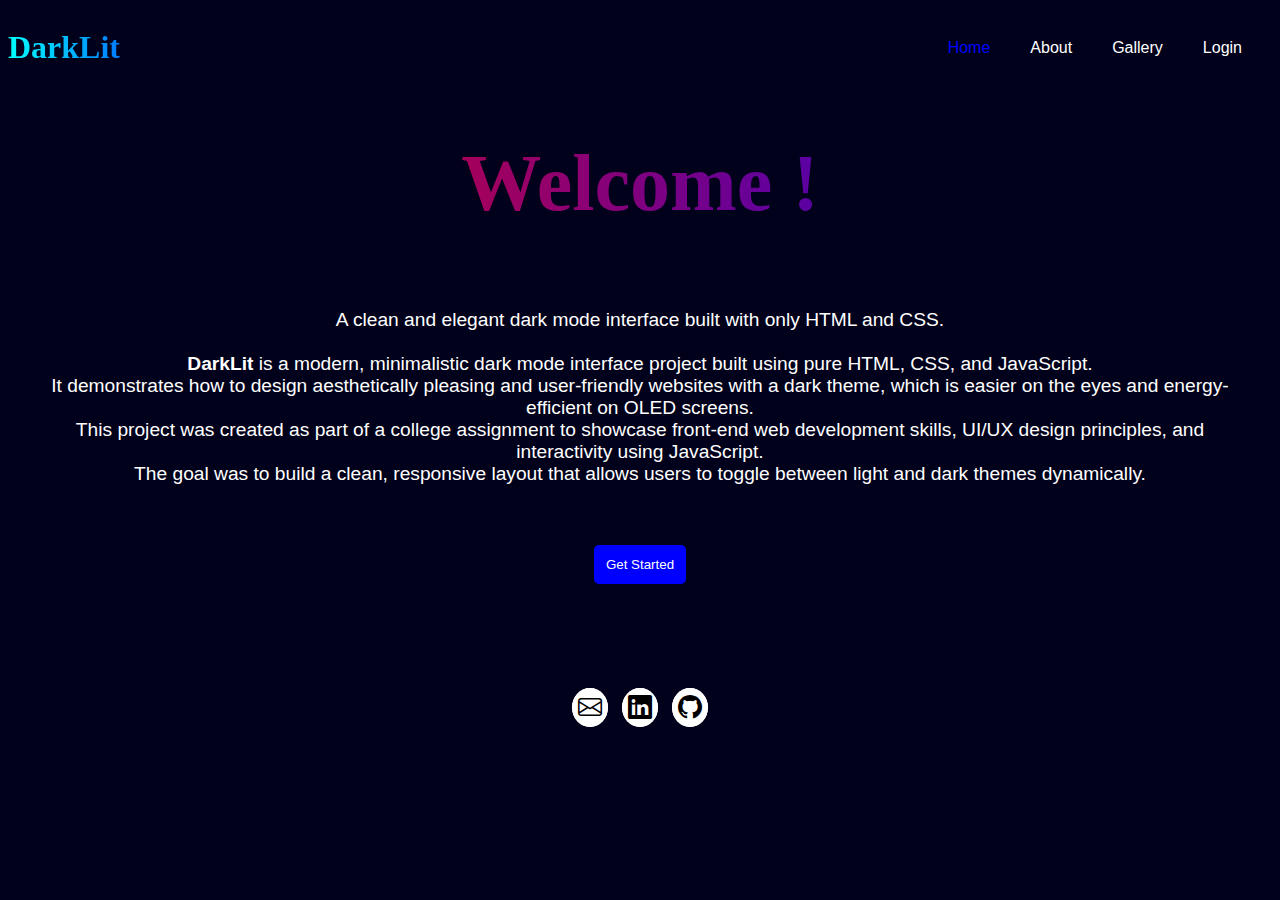
<file: index.html>
<!DOCTYPE html>
<html lang="en">
<head>
  <meta charset="UTF-8" />
  <meta name="viewport" content="width=device-width, initial-scale=1.0" />
  <title>University Project</title>
  <link rel="stylesheet" href="https://cdn.jsdelivr.net/npm/bootstrap-icons@1.13.1/font/bootstrap-icons.min.css" />
  <link rel="stylesheet" href="index.css">
</head>
<body>
  <style>
    body {
      font-family: 'Segoe UI', Tahoma, Geneva, Verdana, sans-serif;
      background-color: rgb(1, 1, 27);
      color: white;
    }

    h1 {
    font-family:cursive;
    float: left;
    color:rgb(43, 42, 42);
    background: linear-gradient(90deg, #00ffff, #007BFF);
    -webkit-background-clip: text;
    -webkit-text-fill-color: transparent;
    }

    .hm{
      color: #007BFF;
    }

    nav {
      background-color: rgb(1, 1, 27);
      padding: 10px;
      display: flex;
      justify-content: center;
      float: right;
    }

    nav ul {
      display: flex;
      flex-wrap: wrap;
      justify-content: center;
      list-style: none;
    }

    nav a:active {
  background-color: #007BFF;
  color: blue;
  border-radius: 5px;
}

    nav ul li {
      margin: 5px;
    }

    nav ul li a {
      padding: 7px 14px;
      border-radius: 5px;
      background-color: rgb(1, 1, 27);
      border: 1px solid rgb(1, 1, 27);
      color: white;
      text-decoration: none;
    }

    nav ul li a:hover {
      background-color: #373737;
      color: rgb(200, 200, 252);
    }

    #about{
      background-color: rgb(40, 40, 56);
      border: 2 px solid black;
      border-radius: 10px;
      max-width: 1000px;
      margin: 20px auto;
      padding: 20px;
    }

    #home {
      text-align: center;
      padding: 50px 20px;
    }

    #home p {
      font-size: 5em;
      font-weight: bold;
      font-family: 'Times New Roman', Times, serif;
      text-decoration: underline;
      background: linear-gradient(to right, red, blue);
      -webkit-background-clip: text;
      -webkit-text-fill-color: transparent;
      animation: animate 2s infinite ease-in-out;
    }

    .open {
      font-size: 1.2em;
      margin-top: 20px;
    }

    @keyframes animate {
      0%, 100%{
        transform: translateY(0);
     }

      50% {
        transform: translateY(-30px);
    }
    }

    .btn {
      text-align: center;
      margin-top: 10px;
    }

    button {
      border: none;
      border-radius: 5px;
      padding: 12px;
      background-color: rgb(0, 0, 255);
    }

    button:hover {
      cursor: pointer;
      opacity: 0.8;
    }

    button a{
      color: white;
      text-decoration: none;
    }

    footer {
      background-color: rgb(1, 1, 27);
      text-align: center;
      padding: 20px;
      margin-top: 10vh;
    }

    .footer i {
      margin: 5px;
      font-size: 1.5em;
      border: 1px solid white;
      padding: 5px;
      color: black;
      background-color: white;
      border-radius: 50%;
    }
  </style>
    <header>
        <h1>DarkLit</h1>
        <nav>
        <ul>
            <li><a href="index.html" style="color: blue;">Home</a></li>
            <li><a href="about.html" >About</a></li>
            <li><a href="gallery.html" >Gallery</a></li>
            <li><a href="login.html" >Login</a></li>
        </ul>
        </nav>
    </header>

    <section id="home">
        <p>Welcome !</p>
        <div class="open">A clean and elegant dark mode interface built with only HTML and CSS.<br><br>

    <strong>DarkLit</strong> is a modern, minimalistic dark mode interface project built using pure HTML, CSS, and JavaScript.<br>
    It demonstrates how to design aesthetically pleasing and user-friendly websites with a dark theme, which is easier on the eyes and energy-efficient on OLED screens.<br>

    This project was created as part of a college assignment to showcase front-end web development skills, UI/UX design principles, and interactivity using JavaScript.<br>
    The goal was to build a clean, responsive layout that allows users to toggle between light and dark themes dynamically.
    </div>
    </section>

    <div class="btn">
    <button><a href="about.html" target="_blank">Get Started</a></button>
        </div>

        <footer>
    <div class="footer">
      <a href="mailto:krishsharma4406@gmail.com"><i class="bi bi-envelope"></i></a>
      <a href="https://www.linkedin.com/in/krish-kumar-sharma-77a23231b" target="_blank"><i class="bi bi-linkedin"></i></a>
      <a href="https://github.com/KrishSharma4406/KrishSharma4406" target="_blank"><i class="bi bi-github"></i></a>
    </div>
  </footer>
    </body>
    </html>
</file>
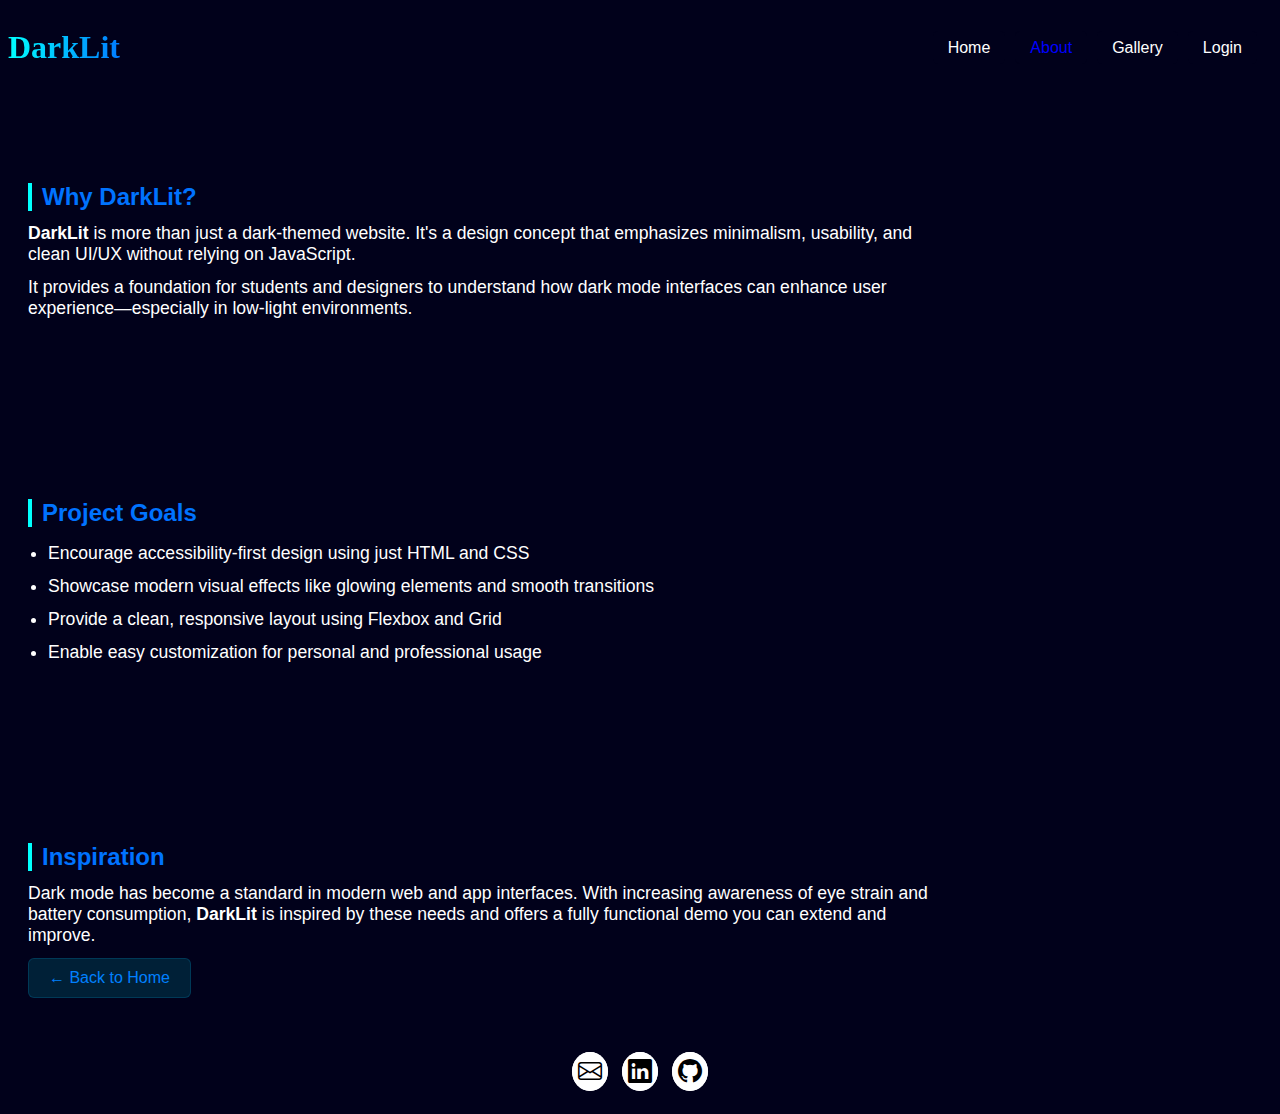
<file: about.html>
<!DOCTYPE html>
<html lang="en">
<head>
  <meta charset="UTF-8" />
  <meta name="viewport" content="width=device-width, initial-scale=1.0"/>
  <title>About | DarkLit</title>
  <link rel="stylesheet" href="https://cdn.jsdelivr.net/npm/bootstrap-icons@1.13.1/font/bootstrap-icons.min.css"/>
  <link rel="stylesheet" href="about.css">
</head>
<body>
  <style>
    

body {
      font-family: 'Segoe UI', Tahoma, Geneva, Verdana, sans-serif;
      background-color: rgb(1, 1, 27);
      color: white;
    }

/* === Header === */


header h1 {
    font-family:cursive;
    float: left;
    color:rgb(43, 42, 42);
    background: linear-gradient(90deg, #00ffff, #007BFF);
    -webkit-background-clip: text;
    -webkit-text-fill-color: transparent;
}

/* === Navigation === */
 h1 {
    font-family:cursive;
    float: left;
    color:rgb(43, 42, 42);
    background: linear-gradient(90deg, #00ffff, #007BFF);
    -webkit-background-clip: text;
    -webkit-text-fill-color: transparent;
    }

    .hm{
      color: #007BFF;
    }

    nav {
      background-color: rgb(1, 1, 27);
      padding: 10px;
      display: flex;
      justify-content: center;
      float: right;
    }

    nav ul {
      display: flex;
      flex-wrap: wrap;
      justify-content: center;
      list-style: none;
    }

    nav a:active {
  background-color: #007BFF;
  color: blue;
  border-radius: 5px;
}

    nav ul li {
      margin: 5px;
    }

    nav ul li a {
      padding: 7px 14px;
      border-radius: 5px;
      background-color: rgb(1, 1, 27);
      border: 1px solid rgb(1, 1, 27);
      color: white;
      text-decoration: none;
    }

    nav ul li a:hover {
      background-color: #373737;
      color: rgb(200, 200, 252);
    }

/* === Main Content === */
main {
  padding: 40px 20px;
  max-width: 900px;
}

.why{
  margin-top: 40vh;
}

main h2 {
  color: #00ffff;
  margin-bottom: 10px;
  border-left: 4px solid #00ffff;
  padding-left: 10px;
  margin-top: 20vh;
  color: #0073ff;
}

main p,
main li {
  margin: 12px 0;
  font-size: 1.1rem;
}

ul {
  padding-left: 20px;
}

/* === Back Button === */
.back-btn {
  background: #00ffff20;
  color: #0080ff;
  padding: 10px 20px;
  border: 1px solid #00bfff2a;
  border-radius: 6px;
  cursor: pointer;
  font-size: 1rem;
  transition: all 0.3s ease;
}

.back-btn:hover {
  background: #008cffa4;
  opacity: 0.9;
}

/* === Footer === */
footer {
      background-color: rgb(1, 1, 27);
      text-align: center;
      padding: 20px;
    }

    .footer i {
      margin: 5px;
      font-size: 1.5em;
      border: 1px solid white;
      padding: 5px;
      color: black;
      background-color: white;
      border-radius: 50%;
    }

  </style>
  <header>
    <h1>DarkLit</h1>
    <nav>
      <ul>
        <li><a href="index.html">Home</a></li>
        <li><a href="about.html" style="color: blue;">About</a></li>
        <li><a href="Gallery.html">Gallery</a></li>
        <li><a href="login.html">Login</a></li>
      </ul>
    </nav>
  </header>

  <main>
    <section id="about-details">
      <h2 class="why" style="margin-top: 15vh;
  color: #0073ff;">Why DarkLit?</h2>
      <p>
        <strong>DarkLit</strong> is more than just a dark-themed website. It's a design concept that emphasizes minimalism, usability, and clean UI/UX without relying on JavaScript.
      </p>
      <p>
        It provides a foundation for students and designers to understand how dark mode interfaces can enhance user experience—especially in low-light environments.
      </p>
    </section>

    <section id="about-goals">
      <h2 style="color: #0073ff;">Project Goals</h2>
      <ul>
        <li>Encourage accessibility-first design using just HTML and CSS</li>
        <li>Showcase modern visual effects like glowing elements and smooth transitions</li>
        <li>Provide a clean, responsive layout using Flexbox and Grid</li>
        <li>Enable easy customization for personal and professional usage</li>
      </ul>
    </section>

    <section id="inspiration">
      <h2 style="color: #0073ff;">Inspiration</h2>
      <p>
        Dark mode has become a standard in modern web and app interfaces. With increasing awareness of eye strain and battery consumption, <strong>DarkLit</strong> is inspired by these needs and offers a fully functional demo you can extend and improve.
      </p>
    </section>

    <section id="back">
      <a href="index.html"><button class="back-btn">← Back to Home</button></a>
    </section>
  </main>

  <footer>
    <div class="footer">
      <a href="mailto:krishsharma4406@gmail.com"><i class="bi bi-envelope"></i></a>
      <a href="https://www.linkedin.com/in/krish-kumar-sharma-77a23231b" target="_blank"><i class="bi bi-linkedin"></i></a>
      <a href="https://github.com/KrishSharma4406/KrishSharma4406" target="_blank"><i class="bi bi-github"></i></a>
    </div>
  </footer>

  
</body>
</html>
</file>
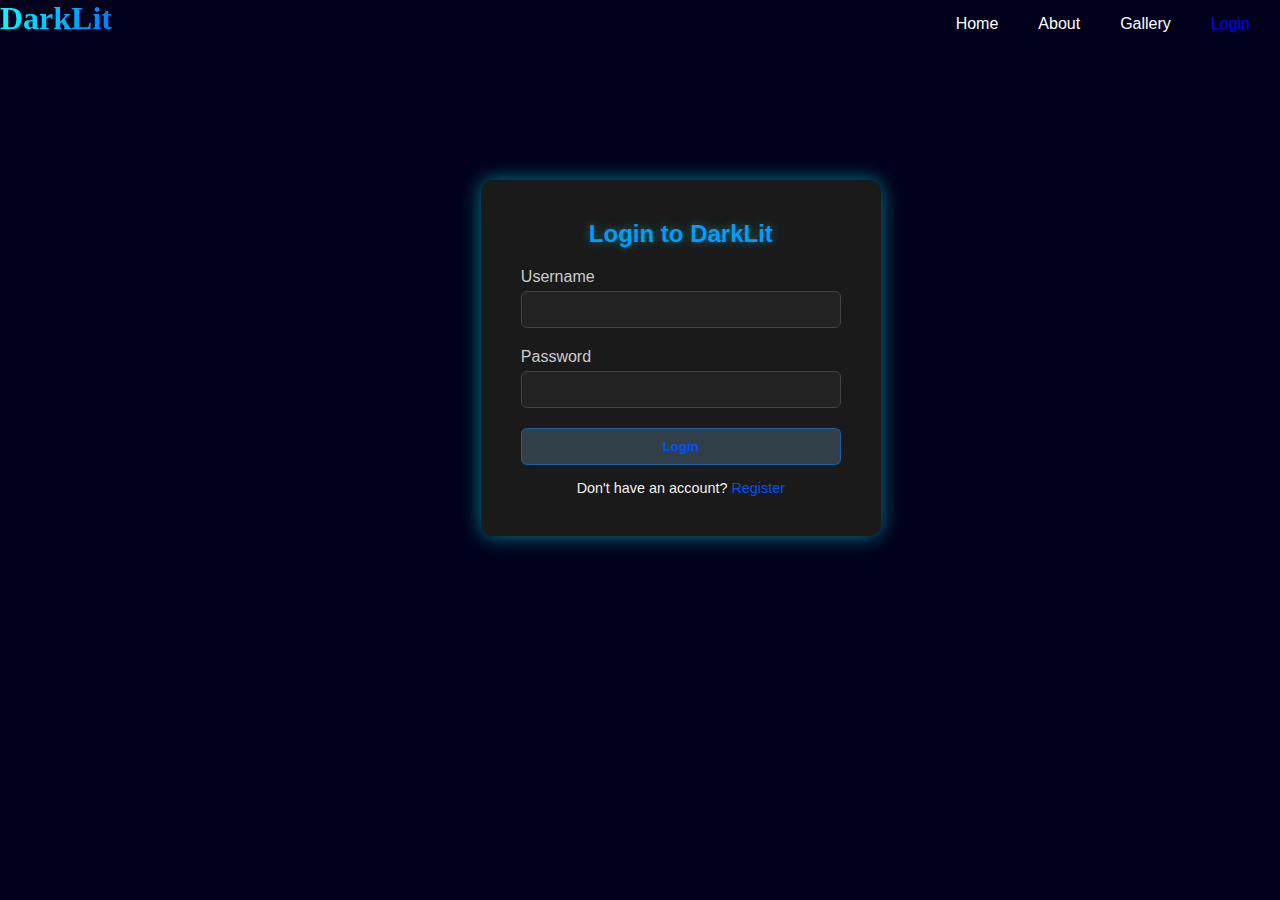
<file: login.html>
<!DOCTYPE html>
<html lang="en">
<head>
  <meta charset="UTF-8" />
  <meta name="viewport" content="width=device-width, initial-scale=1.0"/>
  <title>Login | DarkLit</title>
  <link rel="stylesheet" href="login.css" />
</head>
<body>
  <style>
    /* Base setup */
* {
  margin: 0;
  padding: 0;
  box-sizing: border-box;
  font-family: 'Segoe UI', sans-serif;
}

 h1 {
    font-family:cursive;
    float: left;
    color:rgb(43, 42, 42);
    background: linear-gradient(90deg, #00ffff, #007BFF);
    -webkit-background-clip: text;
    -webkit-text-fill-color: transparent;
    }

    nav {
      background-color: rgb(1, 1, 27);
      padding: 10px;
      display: flex;
      justify-content: center;
      float: right;
    }

    nav ul {
      display: flex;
      flex-wrap: wrap;
      justify-content: center;
      list-style: none;
    }

    nav ul li {
      margin: 5px;
    }

    nav ul li a {
      padding: 7px 14px;
      border-radius: 5px;
      background-color: rgb(1, 1, 27);
      border: 1px solid rgb(1, 1, 27);
      color: white;
      text-decoration: none;
    }

    nav ul li a:hover {
      background-color: #373737;
      color: rgb(200, 200, 252);
    }

body {
  height: 100vh;
  background-color: rgb(1, 1, 27);
  color: #f1f1f1;
}

.log{
    display: flex;
    justify-content: center;
    align-items: center;
    position: relative;
    top: 20vh;
    left: 18vh;
}

.login-container {
  background: #1a1a1a;
  padding: 40px;
  border-radius: 12px;
  box-shadow: 0 0 20px #00ffff80;
  width: 100%;
  max-width: 400px;
  text-align: center;
}

.login-container h2 {
  margin-bottom: 20px;
  color: #009dff;
  text-shadow: 0 0 8px #00ffff60;
}

.login-form .input-group {
  margin-bottom: 20px;
  text-align: left;
}

.login-form label {
  display: block;
  margin-bottom: 5px;
  color: #ccc;
}

.login-form input {
  width: 100%;
  padding: 10px;
  border: 1px solid #444;
  border-radius: 6px;
  background: #222;
  color: #fff;
  transition: border-color 0.3s;
}

.login-form input:focus {
  border-color: #009dff;
  outline: none;
  box-shadow: 0 0 8px #00ffff50;
}

.login-form button {
  width: 100%;
  padding: 10px;
  background: #445e708e;
  border: 1px solid #0084ff80;
  border-radius: 6px;
  color: #0051ff;
  font-weight: bold;
  cursor: pointer;
  transition: background 0.3s, transform 0.3s;
}

.login-form button:hover {
  background: #0073ff60;
  transform: scale(1.02);
}

.link {
  margin-top: 15px;
  font-size: 0.9rem;
}

.link a {
  color: #0051ff;
  text-decoration: none;
}

.link a:hover {
  text-decoration: underline;
}

/* ========== Responsive Styles ========== */

@media (max-width: 1024px) {
  .log {
    flex-direction: column;
    left: 0;
    top: 10vh;
  }

  .login-container {
    width: 90%;
    margin: auto;
  }

  nav {
    flex-direction: column;
    align-items: center;
  }

  nav ul {
    flex-direction: column;
    gap: 10px;
  }

  nav ul li a {
    display: block;
    text-align: center;
    width: 100%;
  }
}

@media (max-width: 768px) {
  h1 {
    font-size: 1.8rem;
    float: none;
    text-align: center;
    margin-bottom: 10px;
  }

  nav {
    float: none;
    padding: 8px;
  }

  .log {
    top: 5vh;
  }

  .login-container {
    padding: 30px;
    max-width: 90%;
  }

  .login-form input,
  .login-form button {
    font-size: 1rem;
  }
}

@media (max-width: 480px) {
  h1 {
    font-size: 1.5rem;
  }

  .login-container h2 {
    font-size: 1.4rem;
  }

  .login-form input,
  .login-form button {
    font-size: 0.95rem;
    padding: 8px;
  }

  .login-container {
    padding: 25px;
  }

  .link {
    font-size: 0.8rem;
  }
}

  </style>
     <header>
        <h1>DarkLit</h1>
        <nav>
        <ul>
            <li><a href="index.html" >Home</a></li>
            <li><a href="about.html" >About</a></li>
            <li><a href="gallery.html">Gallery</a></li>
            <li><a href="login.html" style="color: blue;">Login</a></li>
        </ul>
        </nav>
    </header>
    <div class="log">
  <div class="login-container">
    <h2>Login to DarkLit</h2>
    <form action="reges.html" method="post" class="login-form">
      <div class="input-group">
        <label for="username">Username</label>
        <input type="text" id="username" required />
      </div>
      <div class="input-group">
        <label for="password">Password</label>
        <input type="password" id="password" required />
      </div>
      <button type="submit">Login</button>
      <p class="link">Don't have an account? <a href="#">Register</a></p>
    </form>
  </div>
  </div>
</body>
</html>
</file>
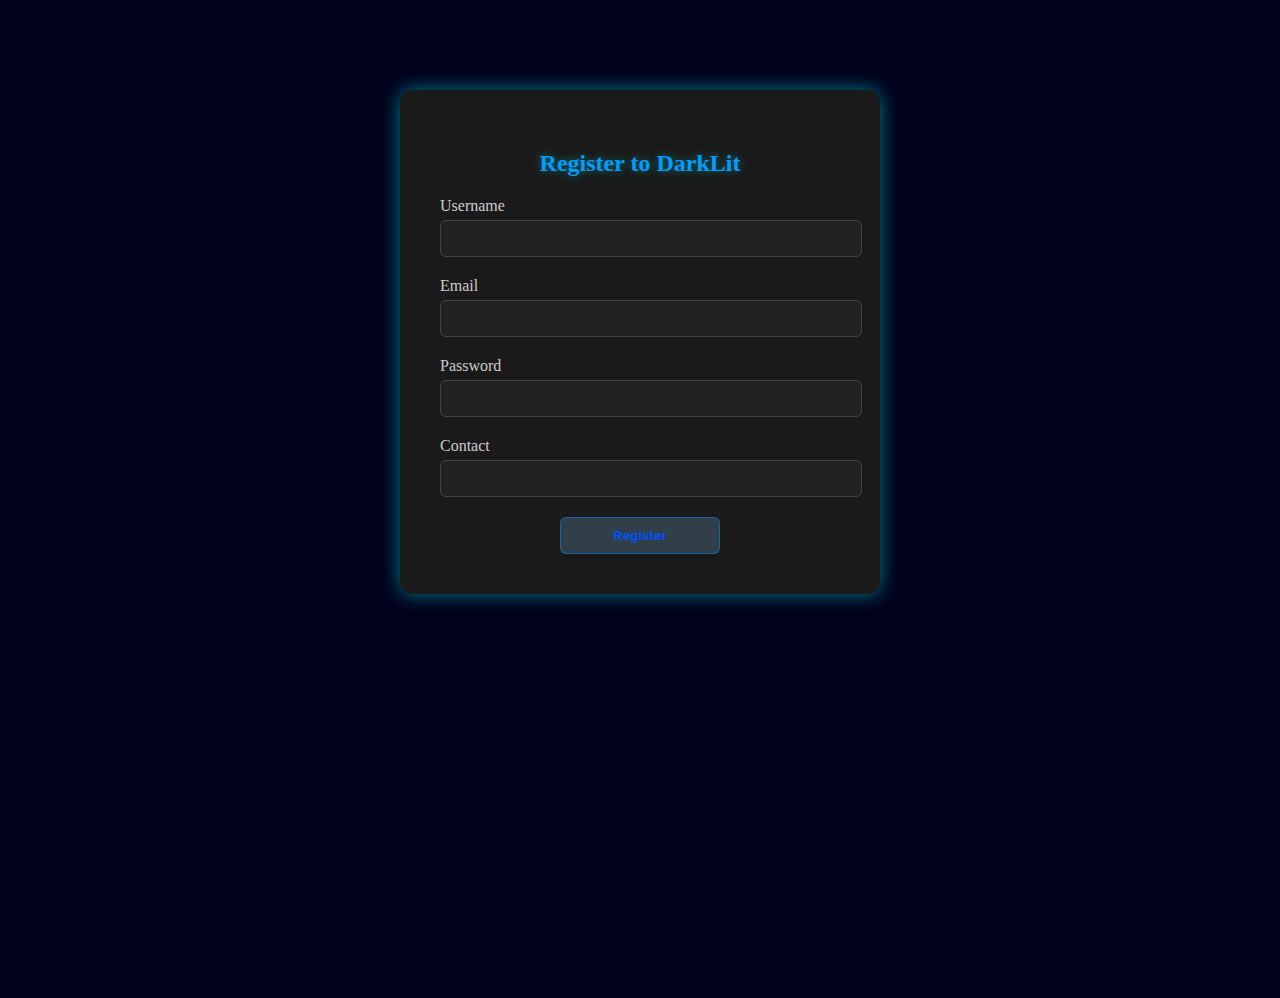
<file: registrationform.html>
<!DOCTYPE html>
<html lang="en">
<head>
    <meta charset="UTF-8">
    <meta name="viewport" content="width=device-width, initial-scale=1.0">
    <title>Document</title>
    <link rel="stylesheet" href="registrationform.css">
</head>
<body>
     <div class="log">
  <div class="login-container">
    <h2>Register to DarkLit</h2>
    <form action="reg.html" method="post" class="login-form">
      <div class="input-group">
        <label for="username">Username</label>
        <input type="text" id="username" required />
      </div>
      <div class="input-group">
        <label for="email">Email</label>
        <input type="email" id="email" required />
      </div>
      <div class="input-group">
        <label for="password">Password</label>
        <input type="password" id="password" required />
      </div>
      <div class="input-group">
        <label for="Contact">Contact</label>
        <input type="contact" id="contact" required />
      </div>
      <button type="submit">Register</button>
    </form>
  </div>
  </div>
</body>
</html>
</file>
<file: index.css>
body {
      font-family: 'Segoe UI', Tahoma, Geneva, Verdana, sans-serif;
      background-color: rgb(1, 1, 27);
      color: white;
    }

    h1 {
    font-family:cursive;
    float: left;
    color:rgb(43, 42, 42);
    background: linear-gradient(90deg, #00ffff, #007BFF);
    -webkit-background-clip: text;
    -webkit-text-fill-color: transparent;
    }

    .hm{
      color: #007BFF;
    }

    nav {
      background-color: rgb(1, 1, 27);
      padding: 10px;
      display: flex;
      justify-content: center;
      float: right;
    }

    nav ul {
      display: flex;
      flex-wrap: wrap;
      justify-content: center;
      list-style: none;
    }

    nav a:active {
  background-color: #007BFF;
  color: blue;
  border-radius: 5px;
}

    nav ul li {
      margin: 5px;
    }

    nav ul li a {
      padding: 7px 14px;
      border-radius: 5px;
      background-color: rgb(1, 1, 27);
      border: 1px solid rgb(1, 1, 27);
      color: white;
      text-decoration: none;
    }

    nav ul li a:hover {
      background-color: #373737;
      color: rgb(200, 200, 252);
    }

    #about{
      background-color: rgb(40, 40, 56);
      border: 2 px solid black;
      border-radius: 10px;
      max-width: 1000px;
      margin: 20px auto;
      padding: 20px;
    }

    #home {
      text-align: center;
      padding: 50px 20px;
    }

    #home p {
      font-size: 5em;
      font-weight: bold;
      font-family: 'Times New Roman', Times, serif;
      text-decoration: underline;
      background: linear-gradient(to right, red, blue);
      -webkit-background-clip: text;
      -webkit-text-fill-color: transparent;
      animation: animate 2s infinite ease-in-out;
    }

    .open {
      font-size: 1.2em;
      margin-top: 20px;
    }

    @keyframes animate {
      0%, 100%{
        transform: translateY(0);
     }

      50% {
        transform: translateY(-30px);
    }
    }

    .btn {
      text-align: center;
      margin-top: 10px;
    }

    button {
      border: none;
      border-radius: 5px;
      padding: 12px;
      background-color: rgb(0, 0, 255);
    }

    button:hover {
      cursor: pointer;
      opacity: 0.8;
    }

    button a{
      color: white;
      text-decoration: none;
    }

    footer {
      background-color: rgb(1, 1, 27);
      text-align: center;
      padding: 20px;
      margin-top: 10vh;
    }

    .footer i {
      margin: 5px;
      font-size: 1.5em;
      border: 1px solid white;
      padding: 5px;
      color: black;
      background-color: white;
      border-radius: 50%;
    }
</file>
<file: about.css>
body {
      font-family: 'Segoe UI', Tahoma, Geneva, Verdana, sans-serif;
      background-color: rgb(1, 1, 27);
      color: white;
    }

/* === Header === */


header h1 {
    font-family:cursive;
    float: left;
    color:rgb(43, 42, 42);
    background: linear-gradient(90deg, #00ffff, #007BFF);
    -webkit-background-clip: text;
    -webkit-text-fill-color: transparent;
}

/* === Navigation === */
 h1 {
    font-family:cursive;
    float: left;
    color:rgb(43, 42, 42);
    background: linear-gradient(90deg, #00ffff, #007BFF);
    -webkit-background-clip: text;
    -webkit-text-fill-color: transparent;
    }

    .hm{
      color: #007BFF;
    }

    nav {
      background-color: rgb(1, 1, 27);
      padding: 10px;
      display: flex;
      justify-content: center;
      float: right;
    }

    nav ul {
      display: flex;
      flex-wrap: wrap;
      justify-content: center;
      list-style: none;
    }

    nav a:active {
  background-color: #007BFF;
  color: blue;
  border-radius: 5px;
}

    nav ul li {
      margin: 5px;
    }

    nav ul li a {
      padding: 7px 14px;
      border-radius: 5px;
      background-color: rgb(1, 1, 27);
      border: 1px solid rgb(1, 1, 27);
      color: white;
      text-decoration: none;
    }

    nav ul li a:hover {
      background-color: #373737;
      color: rgb(200, 200, 252);
    }

/* === Main Content === */
main {
  padding: 40px 20px;
  max-width: 900px;
}

.why{
  margin-top: 40vh;
}

main h2 {
  color: #00ffff;
  margin-bottom: 10px;
  border-left: 4px solid #00ffff;
  padding-left: 10px;
  margin-top: 20vh;
  color: #0073ff;
}

main p,
main li {
  margin: 12px 0;
  font-size: 1.1rem;
}

ul {
  padding-left: 20px;
}

/* === Back Button === */
.back-btn {
  background: #00ffff20;
  color: #0080ff;
  padding: 10px 20px;
  border: 1px solid #00bfff2a;
  border-radius: 6px;
  cursor: pointer;
  font-size: 1rem;
  transition: all 0.3s ease;
}

.back-btn:hover {
  background: #008cffa4;
  opacity: 0.9;
}

/* === Footer === */
footer {
      background-color: rgb(1, 1, 27);
      text-align: center;
      padding: 20px;
    }

    .footer i {
      margin: 5px;
      font-size: 1.5em;
      border: 1px solid white;
      padding: 5px;
      color: black;
      background-color: white;
      border-radius: 50%;
    }
</file>
<file: login.css>
* {
  margin: 0;
  padding: 0;
  box-sizing: border-box;
  font-family: 'Segoe UI', sans-serif;
}

 h1 {
    font-family:cursive;
    float: left;
    color:rgb(43, 42, 42);
    background: linear-gradient(90deg, #00ffff, #007BFF);
    -webkit-background-clip: text;
    -webkit-text-fill-color: transparent;
    }

    nav {
      background-color: rgb(1, 1, 27);
      padding: 10px;
      display: flex;
      justify-content: center;
      float: right;
    }

    nav ul {
      display: flex;
      flex-wrap: wrap;
      justify-content: center;
      list-style: none;
    }

    nav ul li {
      margin: 5px;
    }

    nav ul li a {
      padding: 7px 14px;
      border-radius: 5px;
      background-color: rgb(1, 1, 27);
      border: 1px solid rgb(1, 1, 27);
      color: white;
      text-decoration: none;
    }

    nav ul li a:hover {
      background-color: #373737;
      color: rgb(200, 200, 252);
    }

body {
  height: 100vh;
  background-color: rgb(1, 1, 27);
  color: #f1f1f1;
}

.log{
    display: flex;
    justify-content: center;
    align-items: center;
    position: relative;
    top: 20vh;
    left: 18vh;
}

.login-container {
  background: #1a1a1a;
  padding: 40px;
  border-radius: 12px;
  box-shadow: 0 0 20px #00ffff80;
  width: 100%;
  max-width: 400px;
  text-align: center;
}

.login-container h2 {
  margin-bottom: 20px;
  color: #009dff;
  text-shadow: 0 0 8px #00ffff60;
}

.login-form .input-group {
  margin-bottom: 20px;
  text-align: left;
}

.login-form label {
  display: block;
  margin-bottom: 5px;
  color: #ccc;
}

.login-form input {
  width: 100%;
  padding: 10px;
  border: 1px solid #444;
  border-radius: 6px;
  background: #222;
  color: #fff;
  transition: border-color 0.3s;
}

.login-form input:focus {
  border-color: #009dff;
  outline: none;
  box-shadow: 0 0 8px #00ffff50;
}

.login-form button {
  width: 100%;
  padding: 10px;
  background: #445e708e;
  border: 1px solid #0084ff80;
  border-radius: 6px;
  color: #0051ff;
  font-weight: bold;
  cursor: pointer;
  transition: background 0.3s, transform 0.3s;
}

.login-form button:hover {
  background: #0073ff60;
  transform: scale(1.02);
}

.link {
  margin-top: 15px;
  font-size: 0.9rem;
}

.link a {
  color: #0051ff;
  text-decoration: none;
}

.link a:hover {
  text-decoration: underline;
}

/* ========== Responsive Styles ========== */

@media (max-width: 1024px) {
  .log {
    flex-direction: column;
    left: 0;
    top: 10vh;
  }

  .login-container {
    width: 90%;
    margin: auto;
  }

  nav {
    flex-direction: column;
    align-items: center;
  }

  nav ul {
    flex-direction: column;
    gap: 10px;
  }

  nav ul li a {
    display: block;
    text-align: center;
    width: 100%;
  }
}

@media (max-width: 768px) {
  h1 {
    font-size: 1.8rem;
    float: none;
    text-align: center;
    margin-bottom: 10px;
  }

  nav {
    float: none;
    padding: 8px;
  }

  .log {
    top: 5vh;
  }

  .login-container {
    padding: 30px;
    max-width: 90%;
  }

  .login-form input,
  .login-form button {
    font-size: 1rem;
  }
}

@media (max-width: 480px) {
  h1 {
    font-size: 1.5rem;
  }

  .login-container h2 {
    font-size: 1.4rem;
  }

  .login-form input,
  .login-form button {
    font-size: 0.95rem;
    padding: 8px;
  }

  .login-container {
    padding: 25px;
  }

  .link {
    font-size: 0.8rem;
  }
}
</file>
<file: registrationform.css>
body {
  height: 100vh;
  background-color: rgb(1, 1, 27);
  color: #f1f1f1;
}

.log{
    display: flex;
    justify-content: center;
    align-items: center;
    margin-top: 10vh;
}

.login-container {
  background: #1a1a1a;
  padding: 40px;
  border-radius: 12px;
  box-shadow: 0 0 20px #00ffff80;
  width: 100%;
  max-width: 400px;
  text-align: center;
}

.login-container h2 {
  margin-bottom: 20px;
  color: #009dff;
  text-shadow: 0 0 8px #00ffff60;
}

.login-form .input-group {
  margin-bottom: 20px;
  text-align: left;
}

.login-form label {
  display: block;
  margin-bottom: 5px;
  color: #ccc;
}

.login-form input {
  width: 100%;
  padding: 10px;
  border: 1px solid #444;
  border-radius: 6px;
  background: #222;
  color: #fff;
  transition: border-color 0.3s;
}

.login-form input:focus {
  border-color: #009dff;
  outline: none;
  box-shadow: 0 0 8px #00ffff50;
}

.login-form button {
  width: 40%;
  padding: 10px;
  background: #445e708e;
  border: 1px solid #0084ff80;
  border-radius: 6px;
  color: #0051ff;
  font-weight: bold;
  cursor: pointer;
  transition: background 0.3s, transform 0.3s;
}

.login-form button:hover {
  background: #0073ff60;
  transform: scale(1.02);
}
</file>
